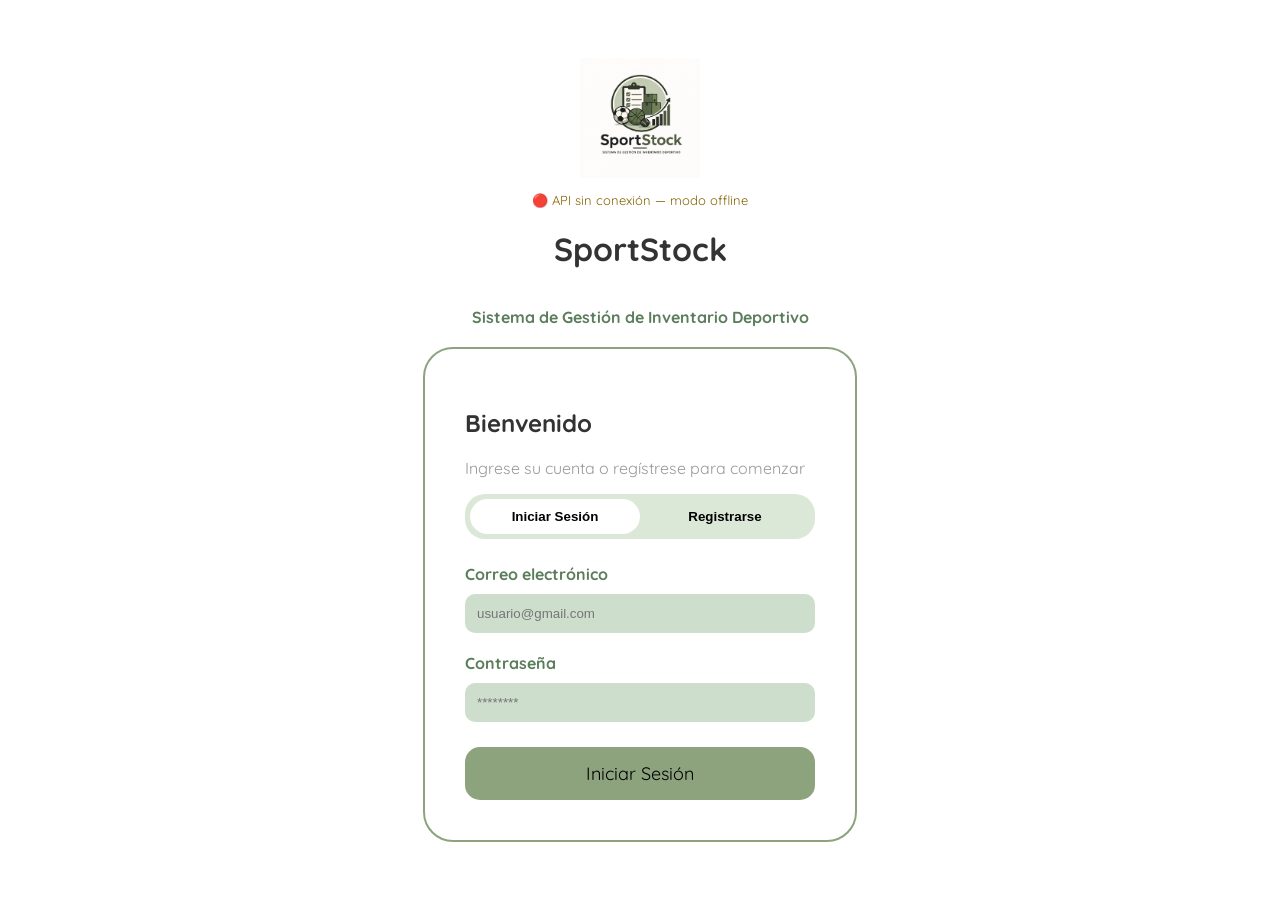
<file: index.html>
<!DOCTYPE html>
<html lang="es">
<head>
    <link rel="icon" href="logo.jpg" type="image/jpeg">
    <meta charset="UTF-8">
    <title>SportStock</title>
    <link rel="stylesheet" href="style.css">
    <link href="https://fonts.googleapis.com/css2?family=Quicksand:wght@400;700&display=swap" rel="stylesheet">
</head>
<body style="display:flex;flex-direction:column;align-items:center;
             justify-content:center;height:100vh;font-family:Quicksand;">

    <img src="logo.jpg" alt="Logo SportStock" style="width:120px;margin-bottom:10px;">
    <p id="estadoAPI" style="font-size:13px;margin:4px 0 0;font-family:Quicksand;">⏳ Verificando API...</p>
    <h1>SportStock</h1>
    <p style="color:var(--dark-green);font-weight:bold;margin-bottom:20px;">
        Sistema de Gestión de Inventario Deportivo
    </p>

    <!-- Mensaje de estado -->
    <div id="mensaje" style="display:none;padding:10px 20px;border-radius:10px;
        margin-bottom:15px;font-weight:bold;text-align:center;
        width:350px;box-sizing:border-box;"></div>

    <div style="border:2px solid var(--primary-green);padding:40px;
                border-radius:30px;width:350px;">
        <h2>Bienvenido</h2>
        <p style="color:#999;">Ingrese su cuenta o regístrese para comenzar</p>

        <!-- Tabs de modo -->
        <div style="display:flex;background:#dce8d7;border-radius:20px;
                    padding:5px;margin-bottom:25px;">
            <button onclick="mostrarLogin()" id="btnLogin"
                style="flex:1;padding:10px;border:none;border-radius:20px;
                       background:white;font-weight:bold;cursor:pointer;">
                Iniciar Sesión
            </button>
            <button onclick="mostrarRegistro()" id="btnRegistro"
                style="flex:1;padding:10px;border:none;border-radius:20px;
                       background:transparent;font-weight:bold;cursor:pointer;">
                Registrarse
            </button>
        </div>

        <!-- ── FORMULARIO LOGIN ── -->
        <div id="loginForm">
            <label style="font-weight:bold;color:var(--dark-green);">Correo electrónico</label>
            <input id="login-correo" type="email" placeholder="usuario@gmail.com"
                style="width:100%;padding:12px;border:none;border-radius:10px;
                       background:var(--light-green);margin:10px 0 20px;box-sizing:border-box;">

            <label style="font-weight:bold;color:var(--dark-green);">Contraseña</label>
            <input id="login-password" type="password" placeholder="********"
                style="width:100%;padding:12px;border:none;border-radius:10px;
                       background:var(--light-green);margin:10px 0 25px;box-sizing:border-box;">

            <button onclick="iniciarSesion()"
                style="width:100%;padding:15px;border:none;border-radius:15px;
                       background:var(--primary-green);color:black;font-size:18px;
                       cursor:pointer;font-family:Quicksand;">
                Iniciar Sesión
            </button>
        </div>

        <!-- ── FORMULARIO REGISTRO ── -->
        <div id="registroForm" style="display:none;">
            <label style="font-weight:bold;color:var(--dark-green);">Nombre completo</label>
            <input id="reg-nombre" type="text" placeholder="Ingrese su nombre"
                style="width:100%;padding:12px;border:none;border-radius:10px;
                       background:var(--light-green);margin:10px 0 20px;box-sizing:border-box;">

            <label style="font-weight:bold;color:var(--dark-green);">Correo electrónico</label>
            <input id="reg-correo" type="email" placeholder="usuario@gmail.com"
                style="width:100%;padding:12px;border:none;border-radius:10px;
                       background:var(--light-green);margin:10px 0 20px;box-sizing:border-box;">

            <label style="font-weight:bold;color:var(--dark-green);">Contraseña</label>
            <input id="reg-password" type="password" placeholder="********"
                minlength="7" maxlength="12"
                style="width:100%;padding:12px;border:none;border-radius:10px;
                       background:var(--light-green);margin:10px 0 20px;box-sizing:border-box;">

            <label style="font-weight:bold;color:var(--dark-green);">Edad</label>
            <input id="reg-edad" type="number" placeholder="Ej: 25" min="1" max="120"
                style="width:100%;padding:12px;border:none;border-radius:10px;
                       background:var(--light-green);margin:10px 0 25px;box-sizing:border-box;">

            <button onclick="registrarse()"
                style="width:100%;padding:15px;border:none;border-radius:15px;
                       background:var(--primary-green);color:black;font-size:18px;
                       cursor:pointer;font-family:Quicksand;">
                Registrarse
            </button>
        </div>
    </div>

<script>
    // ── Mismo endpoint que el backend Java ──
    const API_BASE     = "http://localhost:8080/api";
    const API_USUARIOS = API_BASE + "/usuarios";
    const API_LOGIN    = API_BASE + "/usuarios/login";

    function mostrarMensaje(texto, tipo) {
        const el = document.getElementById("mensaje");
        el.textContent = texto;
        el.style.display  = "block";
        el.style.background = tipo === "error" ? "#f8d7da" : "#d4edda";
        el.style.color      = tipo === "error" ? "#721c24" : "#155724";
        el.style.border     = tipo === "error" ? "1px solid #f5c6cb" : "1px solid #c3e6cb";
    }

    function mostrarRegistro() {
        document.getElementById("loginForm").style.display    = "none";
        document.getElementById("registroForm").style.display = "block";
        document.getElementById("btnRegistro").style.background = "white";
        document.getElementById("btnLogin").style.background    = "transparent";
        document.getElementById("mensaje").style.display = "none";
    }

    function mostrarLogin() {
        document.getElementById("loginForm").style.display    = "block";
        document.getElementById("registroForm").style.display = "none";
        document.getElementById("btnLogin").style.background    = "white";
        document.getElementById("btnRegistro").style.background = "transparent";
        document.getElementById("mensaje").style.display = "none";
    }

    // ══════════════════════════════════════════
    // REGISTRARSE
    // API recibe: { nombre, correo, edad, rol, estado, contraseña }
    // ══════════════════════════════════════════
    async function registrarse() {
        const nombre   = document.getElementById("reg-nombre").value.trim();
        const correo   = document.getElementById("reg-correo").value.trim();
        const password = document.getElementById("reg-password").value;
        const edadVal  = parseInt(document.getElementById("reg-edad")?.value) || 0;

        if (!nombre || !correo || !password) {
            mostrarMensaje("Por favor completa todos los campos.", "error"); return;
        }
        if (password.length < 7 || password.length > 12) {
            mostrarMensaje("La contraseña debe tener entre 7 y 12 caracteres.", "error"); return;
        }
        if (edadVal < 1 || edadVal > 120) {
            mostrarMensaje("Por favor ingresa una edad válida (1-120).", "error"); return;
        }

        const ahora = new Date();
        const fechaHoraReg = ahora.toLocaleDateString("es-CO") + " " +
            ahora.toLocaleTimeString("es-CO", { hour: "2-digit", minute: "2-digit" });

        // Objeto para la API (campos que acepta el backend Java)
        const payloadAPI = {
            nombre,
            correo,
            edad: edadVal,
            rol: "Empleado",
            estado: true,
            contraseña: password
        };

        let idFinal = Date.now();

        try {
            const res = await fetch(API_USUARIOS, {
                method: "POST",
                headers: { "Content-Type": "application/json" },
                body: JSON.stringify(payloadAPI)
            });
            if (res.ok) {
                const creado = await res.json();
                idFinal = creado.id || idFinal;
            }
            // Si falla simplemente continúa en modo local
        } catch { /* modo offline */ }

        // Guardar sesión
        sessionStorage.setItem("usuarioLogueado", JSON.stringify({
            id: idFinal, nombre, correo, rol: "Empleado", ultimoLogin: fechaHoraReg
        }));

        // Guardar en localStorage para persistencia
        const locales = JSON.parse(localStorage.getItem("usuariosLocales") || "[]");
        if (!locales.some(u => u.correo === correo)) {
            locales.push({
                id: idFinal, nombre, correo, edad: edadVal || "-", rol: "Empleado",
                contraseña: password,
                estado: true, fechaRegistro: ahora.toLocaleDateString("es-CO"),
                ultimoLogin: fechaHoraReg
            });
            localStorage.setItem("usuariosLocales", JSON.stringify(locales));
        }

        mostrarMensaje("¡Registro exitoso! Redirigiendo...", "ok");
        setTimeout(() => window.location.href = "dashboard.html", 1000);
    }

    // ══════════════════════════════════════════
    // INICIAR SESIÓN
    // Usa POST /usuarios/login con { correo, contraseña }
    // Fallback: busca en localStorage si la API no responde
    // ══════════════════════════════════════════
    // Verificar estado de la API al cargar
    async function verificarAPI() {
        const indicador = document.getElementById("estadoAPI");
        try {
            const res = await fetch(API_BASE + "/health", { signal: AbortSignal.timeout(3000) });
            if (res.ok) {
                indicador.textContent = "🟢 API conectada";
                indicador.style.color = "#155724";
            } else {
                indicador.textContent = "🔴 API con errores (HTTP " + res.status + ")";
                indicador.style.color = "#721c24";
            }
        } catch {
            indicador.textContent = "🔴 API sin conexión — modo offline";
            indicador.style.color = "#856404";
        }
    }
    verificarAPI();

    async function iniciarSesion() {
        const correo   = document.getElementById("login-correo").value.trim();
        const password = document.getElementById("login-password").value;

        if (!correo || !password) {
            mostrarMensaje("Por favor ingresa tu correo y contraseña.", "error"); return;
        }

        const ahora = new Date();
        const fechaHoraLogin = ahora.toLocaleDateString("es-CO") + " " +
            ahora.toLocaleTimeString("es-CO", { hour: "2-digit", minute: "2-digit" });

        let usuarioFinal = null;

        try {
            // 1. Intentar login por endpoint dedicado
            const resLogin = await fetch(API_LOGIN, {
                method: "POST",
                headers: { "Content-Type": "application/json" },
                body: JSON.stringify({ correo, contraseña: password }),
                signal: AbortSignal.timeout(4000)
            });

            if (resLogin.ok) {
                const u = await resLogin.json();
                usuarioFinal = {
                    id: u.id, nombre: u.nombre, correo: u.correo,
                    rol: u.rol || "Empleado", ultimoLogin: fechaHoraLogin
                };
            } else {
                // 2. Fallback: obtener lista y buscar por correo
                const resList = await fetch(API_USUARIOS, { signal: AbortSignal.timeout(4000) });
                if (resList.ok) {
                    const lista = await resList.json();
                    const encontrado = lista.find(u =>
                        u.correo?.toLowerCase() === correo.toLowerCase()
                    );
                    if (!encontrado) {
                        mostrarMensaje("Correo no encontrado. ¿Ya estás registrado?", "error"); return;
                    }
                    usuarioFinal = {
                        id: encontrado.id, nombre: encontrado.nombre, correo: encontrado.correo,
                        rol: encontrado.rol || "Empleado", ultimoLogin: fechaHoraLogin
                    };
                } else throw new Error("API no disponible");
            }
        } catch {
            // 3. Modo offline: buscar en localStorage
            const locales = JSON.parse(localStorage.getItem("usuariosLocales") || "[]");
            const encontrado = locales.find(u =>
                u.correo?.toLowerCase() === correo.toLowerCase()
            );
            usuarioFinal = encontrado
                ? { ...encontrado, ultimoLogin: fechaHoraLogin }
                : { id: 0, nombre: "Usuario", correo, rol: "Empleado", ultimoLogin: fechaHoraLogin };
        }

        sessionStorage.setItem("usuarioLogueado", JSON.stringify(usuarioFinal));

        // Actualizar ultimoLogin en localStorage
        const locales = JSON.parse(localStorage.getItem("usuariosLocales") || "[]");
        const idx = locales.findIndex(u => u.correo === correo);
        if (idx !== -1) {
            locales[idx].ultimoLogin = fechaHoraLogin;
        } else {
            locales.push({
                id: usuarioFinal.id || Date.now(), nombre: usuarioFinal.nombre,
                correo: usuarioFinal.correo, edad: usuarioFinal.edad || "-", rol: usuarioFinal.rol,
                contraseña: password,
                estado: true, fechaRegistro: ahora.toLocaleDateString("es-CO"),
                ultimoLogin: fechaHoraLogin
            });
        }
        localStorage.setItem("usuariosLocales", JSON.stringify(locales));

        mostrarMensaje("¡Bienvenido! Redirigiendo...", "ok");
        setTimeout(() => window.location.href = "dashboard.html", 1000);
    }
</script>
</body>
</html>
</file>
<file: style.css>
:root {
    --primary-green: #8ca37e;
    --light-green: #cedecd;
    --header-bg: #b2c2a9;
    --dark-green: #5a7d5a;
    --accent-orange: #f8c291;
    --search-bg: #c5bfa1;
    --white: #ffffff;
    --text-red: #e74c3c;
}

body { 
 
    
    font-family: 'Quicksand', sans-serif; 
    margin: 0; 
    background: var(--white); 
    color: #333; 
}

/* --- NAVEGACIÓN --- */
nav { 
    background: var(--header-bg); 
    padding: 20px 40px; 
    display: flex; 
    justify-content: space-between; 
    align-items: center; 
}

.nav-links {
    display: flex;
    gap: 10px;
}

/* Estilo para los botones/labels de navegación */
.nav-links button, .nav-links label { 
    background: transparent; 
    border: none; 
    padding: 12px 25px; 
    font-weight: bold; 
    cursor: pointer; 
    border-radius: 12px; 
    font-size: 16px; 
    transition: 0.3s;
    display: inline-block;
}

/* Estado activo para la navegación sin scripts */
#t-dash:checked ~ nav label[for="t-dash"],
#t-inv:checked ~ nav label[for="t-inv"],
#t-usr:checked ~ nav label[for="t-usr"] {
    background: var(--dark-green);
    color: white;
}

/* --- CONTENEDOR --- */
.container { padding: 30px 60px; }

/* Evita que la tabla corte la columna de acciones */
#inv, #usr { overflow-x: auto; }
#inv table, #usr table { min-width: 700px; }

/* --- GRID DE ESTADÍSTICAS --- */
.stats-grid { 
    display: grid; 
    grid-template-columns: repeat(4, 1fr); 
    gap: 25px; 
    margin-bottom: 30px; 
}

.stat-card { 
    background: var(--light-green); 
    padding: 25px; 
    border-radius: 18px; 
    box-shadow: 0 4px 6px rgba(0,0,0,0.05); 
}

.stat-card h4 { margin: 0; color: var(--dark-green); font-size: 14px; }
.stat-card strong { display: block; font-size: 28px; margin-top: 10px; }

/* --- SECCIONES DE LISTADO (DASHBOARD) --- */
.list-section {
    background: var(--light-green);
    border-radius: 15px;
    padding: 20px;
    margin-bottom: 25px;
    display: flex;          
    flex-direction: column; 
}

.list-item { 
    background: #e1ede0; 
    margin: 10px 0; 
    padding: 15px; 
    border-radius: 15px; 
    display: flex; 
    justify-content: space-between; 
    align-items: center; 
}

.list-item .info span { display: block; font-size: 12px; color: #666; }

/* --- BOTONES Y TABLAS --- */
.btn-action { 
    padding: 12px 24px; 
    border-radius: 15px; 
    border: none; 
    cursor: pointer; 
    font-weight: bold; 
    transition: 0.3s; 
}

.btn-add { background: var(--dark-green); color: white; }
.btn-del { background: var(--text-red); color: white; }

.btn-view-all {
    background: var(--primary-green);
    color: white;
    width: 100%; 
    margin-top: 15px;      
    box-sizing: border-box; /* Evita que el botón se salga del cuadro verde */
    display: block;        
    text-align: center;
    text-decoration: none;
}

table { width: 100%; border-collapse: separate; border-spacing: 0 8px; table-layout: auto; }

/* Encabezado: fila completa naranja con bordes redondeados solo en las esquinas exteriores */
thead tr th { 
    background: var(--accent-orange); 
    padding: 15px; 
    text-align: left; 
    white-space: nowrap;
    border-radius: 0;
}
thead tr th:first-child { border-radius: 10px 0 0 10px; }
thead tr th:last-child  { border-radius: 0 10px 10px 0; }

td { background: var(--light-green); padding: 15px; border-bottom: 1px solid white; }

/* Columna de acciones: ancho suficiente para los dos botones */
th:last-child,
td:last-child {
    white-space: nowrap;
    min-width: 200px;
    text-align: left;
}

/* Botones dentro de la tabla más compactos */
td:last-child .btn-action {
    margin: 2px 6px 2px 0;
    padding: 8px 14px;
    font-size: 13px;
    display: inline-flex;
    align-items: center;
    gap: 4px;
    white-space: nowrap;
    vertical-align: middle;
}

/* --- MODALES --- */
.modal-overlay { 
    position: fixed; top: 0; left: 0; width: 100%; height: 100%; 
    background: rgba(0,0,0,0.5); display: none; 
    justify-content: center; align-items: center; z-index: 2000; 
}

.modal-content { 
    background: var(--white); border: 3px solid var(--primary-green); 
    padding: 30px; border-radius: 25px; width: 400px; text-align: center; 
}

.modal-content input, .modal-content select { 
    width: 100%; padding: 12px; margin: 8px 0; 
    border-radius: 12px; border: none; background: var(--light-green); 
    box-sizing: border-box;
}

/* --- RESPONSIVE (MÓVILES) --- */
@media (max-width: 768px) {
    nav {
        flex-direction: column;
        padding: 20px;
        gap: 20px;
        text-align: center;
    }

    .container { padding: 20px; }

    .stats-grid {
        grid-template-columns: repeat(2, 1fr); /* 2 columnas en tablets */
        gap: 15px;
    }
}

@media (max-width: 480px) {
    .stats-grid {
        grid-template-columns: 1fr; /* 1 columna en celulares */
    }

    .nav-links {
        flex-direction: column;
        width: 100%;
    }

    .nav-links label, .nav-links button {
        width: 100%;
        box-sizing: border-box;
    }
}

.tab-content { display: none; }
        
        #t-dash:checked ~ .container #dash,
        #t-inv:checked ~ .container #inv,
        #t-usr:checked ~ .container #usr { 
            display: block; 
        }

        .nav-links label {
            padding: 8px 15px;
            border-radius: 8px;
            cursor: pointer;
            transition: 0.3s;
            display: inline-block;
        }

        #t-dash:checked ~ nav label[for="t-dash"],
        #t-inv:checked ~ nav label[for="t-inv"],
        #t-usr:checked ~ nav label[for="t-usr"] {
            background-color: #5f6d4d;
            color: white;
        }

        .modal-overlay {
            display: none;
        }

        #modal-product-toggle:checked ~ #modalProduct {
            display: flex;
        }

        #modal-user-toggle:checked ~ #modalUser {
            display: flex;
        }
</file>
